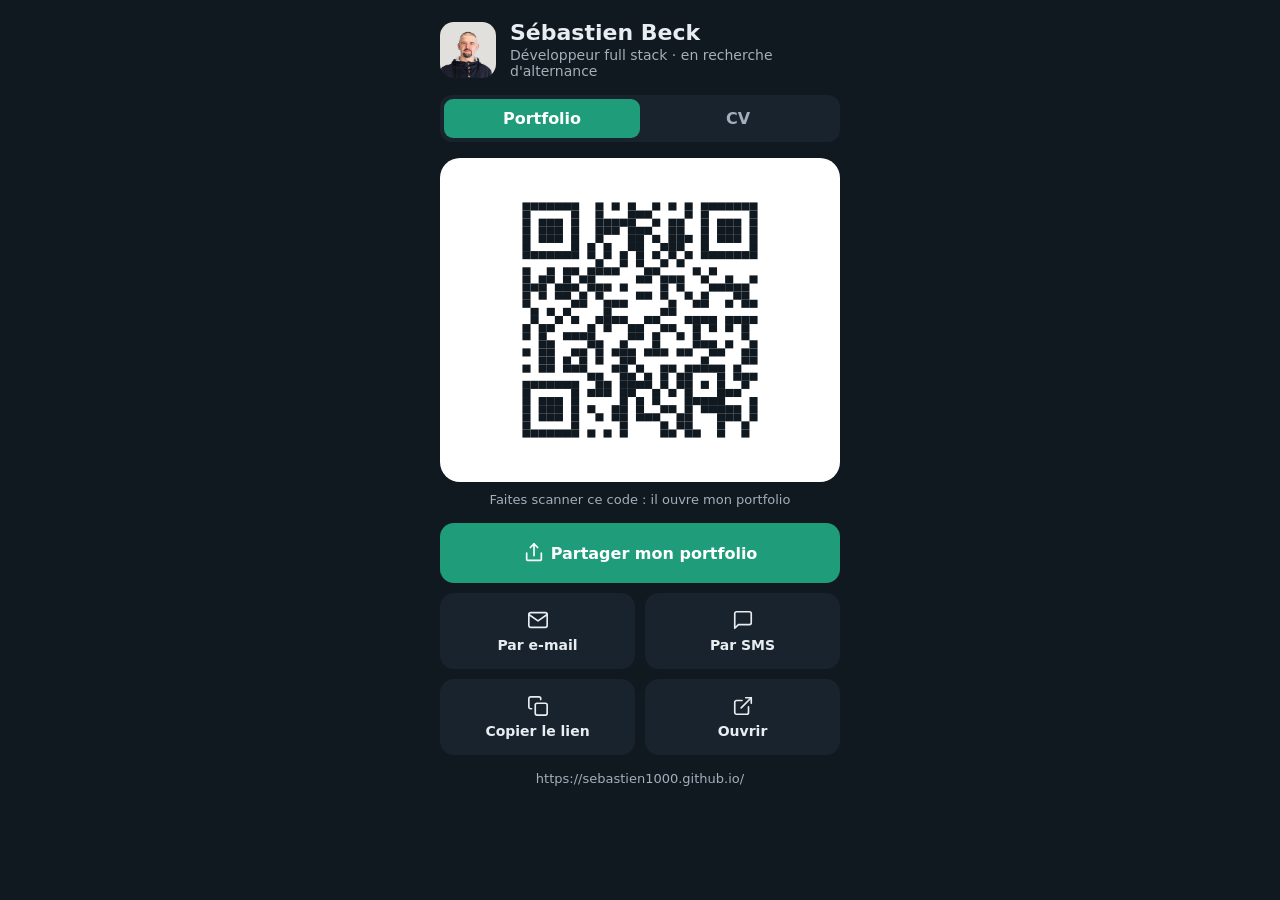
<file: carte/index.html>
<!doctype html>
<html lang="fr">
<head>
  <meta charset="utf-8">
  <meta name="viewport" content="width=device-width, initial-scale=1, viewport-fit=cover">
  <title>Carte · Sébastien Beck</title>
  <meta name="theme-color" content="#101820">
  <meta name="robots" content="noindex">
  <link rel="manifest" href="manifest.webmanifest">
  <link rel="icon" href="icone-192.png">
  <link rel="apple-touch-icon" href="icone-192.png">
  <meta name="apple-mobile-web-app-capable" content="yes">
  <meta name="apple-mobile-web-app-title" content="Ma carte">
  <style>
    :root { --fond: #101820; --carte: #18232d; --texte: #e8edf1; --discret: #a3afba; --accent: #1f9d7a; --accent-clair: #5fd3b0; --ease: cubic-bezier(0.22, 1, 0.36, 1); }
    * { box-sizing: border-box; }
    html, body { margin: 0; background: var(--fond); color: var(--texte); font-family: system-ui, -apple-system, "Segoe UI", sans-serif; }
    main { max-width: 440px; margin: 0 auto; padding: max(20px, env(safe-area-inset-top)) 20px max(24px, env(safe-area-inset-bottom)); min-height: 100dvh; display: flex; flex-direction: column; gap: 16px; }
    .tete { display: flex; align-items: center; gap: 14px; }
    .tete img { width: 56px; height: 56px; border-radius: 14px; object-fit: cover; object-position: center 30%; }
    h1 { font-size: 22px; margin: 0; font-weight: 600; }
    .tete p { margin: 2px 0 0; color: var(--discret); font-size: 14px; }
    .qr { background: #fff; border-radius: 20px; padding: 12px; display: grid; place-items: center; }
    .qr img { width: 100%; max-width: 300px; aspect-ratio: 1; display: block; }
    .aide { text-align: center; color: var(--discret); font-size: 13px; margin: -6px 0 0; }
    .onglets { display: grid; grid-template-columns: 1fr 1fr; background: var(--carte); border-radius: 12px; padding: 4px; }
    .onglets button { border: 0; background: none; color: var(--discret); font: inherit; font-weight: 600; padding: 10px; border-radius: 9px; }
    .onglets button[aria-pressed="true"] { background: var(--accent); color: #fff; }
    .actions { display: grid; grid-template-columns: 1fr 1fr; gap: 10px; }
    .actions a, .actions button { display: flex; flex-direction: column; align-items: center; justify-content: center; gap: 6px; min-height: 76px; background: var(--carte); color: var(--texte); border: 0; border-radius: 14px; font: inherit; font-size: 14px; font-weight: 600; text-decoration: none; transition: background-color 150ms var(--ease); }
    .actions a:active, .actions button:active { transform: scale(0.98); }
    .actions .principal { grid-column: 1 / -1; background: var(--accent); color: #fff; min-height: 60px; flex-direction: row; font-size: 16px; }
    .actions svg { width: 22px; height: 22px; fill: none; stroke: currentColor; stroke-width: 1.8; stroke-linecap: round; stroke-linejoin: round; }
    .toast { position: fixed; left: 50%; bottom: 24px; transform: translate(-50%, 20px); background: #fff; color: #101820; font-weight: 600; font-size: 14px; padding: 10px 16px; border-radius: 10px; opacity: 0; transition: opacity 200ms var(--ease), transform 200ms var(--ease); pointer-events: none; }
    .toast.vu { opacity: 1; transform: translate(-50%, 0); }
    .lien { text-align: center; font-size: 13px; color: var(--discret); word-break: break-all; margin: 0; }
  </style>
</head>
<body>
<main>
  <header class="tete">
    <img src="../photo.jpg" alt="">
    <div>
      <h1>Sébastien Beck</h1>
      <p>Développeur full stack · en recherche d'alternance</p>
    </div>
  </header>

  <div class="onglets" role="group" aria-label="Que partager ?">
    <button type="button" data-cible="portfolio" aria-pressed="true">Portfolio</button>
    <button type="button" data-cible="cv" aria-pressed="false">CV</button>
  </div>

  <div class="qr"><img id="qr" src="qr.svg" alt="QR code"></div>
  <p class="aide" id="aide">Faites scanner ce code : il ouvre mon portfolio</p>

  <div class="actions">
    <button class="principal" type="button" id="partager">
      <svg viewBox="0 0 24 24"><path d="M4 12v7a1 1 0 0 0 1 1h14a1 1 0 0 0 1-1v-7"/><path d="M16 6l-4-4-4 4"/><path d="M12 2v13"/></svg>
      <span id="partager-texte">Partager mon portfolio</span>
    </button>
    <a id="mail" href="#">
      <svg viewBox="0 0 24 24"><rect x="2" y="4" width="20" height="16" rx="2"/><path d="m22 6-10 7L2 6"/></svg>
      Par e-mail
    </a>
    <a id="sms" href="#">
      <svg viewBox="0 0 24 24"><path d="M21 15a2 2 0 0 1-2 2H7l-4 4V5a2 2 0 0 1 2-2h14a2 2 0 0 1 2 2z"/></svg>
      Par SMS
    </a>
    <button type="button" id="copier">
      <svg viewBox="0 0 24 24"><rect x="9" y="9" width="13" height="13" rx="2"/><path d="M5 15H4a2 2 0 0 1-2-2V4a2 2 0 0 1 2-2h9a2 2 0 0 1 2 2v1"/></svg>
      Copier le lien
    </button>
    <a id="ouvrir" href="../" target="_blank" rel="noreferrer">
      <svg viewBox="0 0 24 24"><path d="M18 13v6a2 2 0 0 1-2 2H5a2 2 0 0 1-2-2V8a2 2 0 0 1 2-2h6"/><path d="M15 3h6v6"/><path d="M10 14 21 3"/></svg>
      Ouvrir
    </a>
  </div>
  <p class="lien" id="lien"></p>
</main>
<div class="toast" id="toast"></div>

<script>
  const BASE = "https://sebastien1000.github.io/";
  const choix = {
    portfolio: { url: BASE, qr: "qr.svg", aide: "Faites scanner ce code : il ouvre mon portfolio", bouton: "Partager mon portfolio", ouvrir: "../",
      sujet: "Portfolio de Sébastien Beck · développeur full stack",
      texte: "Bonjour, voici mon portfolio avec mes projets animés et mon CV :" },
    cv: { url: BASE + "CV_Sebastien_Beck.pdf", qr: "qr-cv.svg", aide: "Faites scanner ce code : il ouvre mon CV en PDF", bouton: "Envoyer mon CV", ouvrir: "../CV_Sebastien_Beck.pdf",
      sujet: "CV de Sébastien Beck · alternance développeur full stack",
      texte: "Bonjour, voici mon CV pour une alternance de développeur full stack :" },
  };
  let actuel = "portfolio";
  const $ = (id) => document.getElementById(id);

  function montrer(msg) { const t = $("toast"); t.textContent = msg; t.classList.add("vu"); setTimeout(() => t.classList.remove("vu"), 1800); }

  function maj() {
    const c = choix[actuel];
    $("qr").src = c.qr;
    $("aide").textContent = c.aide;
    $("partager-texte").textContent = c.bouton;
    $("ouvrir").href = c.ouvrir;
    $("lien").textContent = c.url;
    const corps = `${c.texte}\n${c.url}\n\nSébastien Beck · 06 64 06 27 75`;
    $("mail").href = `mailto:?subject=${encodeURIComponent(c.sujet)}&body=${encodeURIComponent(corps)}`;
    $("sms").href = `sms:?&body=${encodeURIComponent(c.texte + " " + c.url)}`;
    document.querySelectorAll(".onglets button").forEach((b) => b.setAttribute("aria-pressed", b.dataset.cible === actuel));
  }

  document.querySelectorAll(".onglets button").forEach((b) => b.addEventListener("click", () => { actuel = b.dataset.cible; maj(); }));

  $("partager").addEventListener("click", async () => {
    const c = choix[actuel];
    try {
      if (actuel === "cv" && navigator.canShare) {
        const r = await fetch("../CV_Sebastien_Beck.pdf");
        const f = new File([await r.blob()], "CV_Sebastien_Beck.pdf", { type: "application/pdf" });
        if (navigator.canShare({ files: [f] })) { await navigator.share({ files: [f], title: c.sujet, text: c.texte }); return; }
      }
      if (navigator.share) { await navigator.share({ title: c.sujet, text: c.texte, url: c.url }); return; }
      await navigator.clipboard.writeText(c.url); montrer("Lien copié");
    } catch (e) { if (e.name !== "AbortError") montrer("Partage impossible, lien copié"), navigator.clipboard?.writeText(c.url); }
  });

  $("copier").addEventListener("click", async () => {
    try { await navigator.clipboard.writeText(choix[actuel].url); montrer("Lien copié"); }
    catch { montrer(choix[actuel].url); }
  });

  maj();
  if ("serviceWorker" in navigator) navigator.serviceWorker.register("sw.js");
</script>
</body>
</html>
</file>
